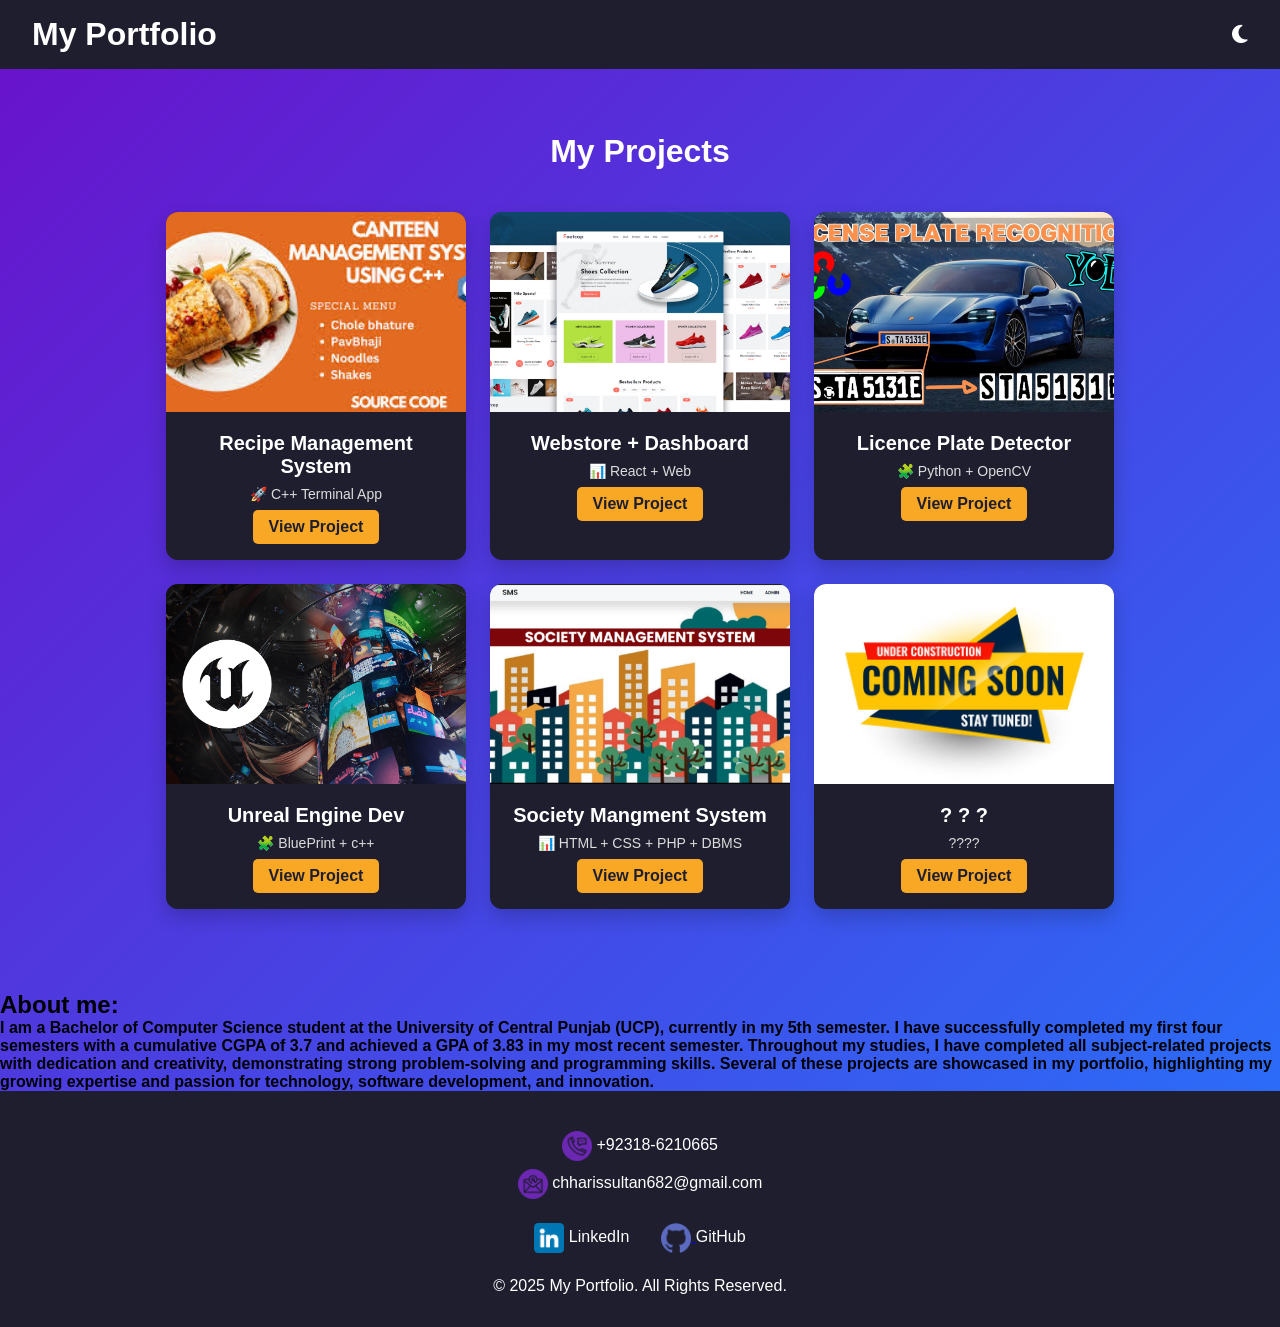
<file: project.html>
<!DOCTYPE html>
<html lang="en">

<head>
    <meta charset="UTF-8">
    <meta name="viewport" content="width=device-width, initial-scale=1.0">
    <title>My Portfolio</title>
    <link rel="stylesheet" href="style.css">
    <!-- Font Awesome for Icons -->
    <link rel="stylesheet" href="https://cdnjs.cloudflare.com/ajax/libs/font-awesome/6.5.0/css/all.min.css">
</head>

<body>
    <header>
        <h1>My Portfolio</h1>
        <button class="toggle-btn" onclick="toggleTheme()">
            <i id="theme-icon" class="fa-solid fa-moon"></i> <!-- Default Icon -->
        </button>
    </header>
<!-- Profile Card -->
    <!-- <div class="container">
        
        <div class="card profile">
            <img src="profile pic.png" alt="My Image">
            <div>
                <h2>Haris Sultan</h2>
                <p>Working Time: <strong>2 year Experience</strong></p>
                <p>Projects Completed: <strong>8+</strong></p>
            </div>
        </div> -->


        <!-- Projects Flip Card -->
        <div class="projects-section">
            <h2>My Projects</h2>
            <br>
            <div class="projects-container">
                <!-- Single Project Card -->
                <div class="project-card">
                    <img src="recipe.jpg" alt="Project 1">
                    <div class="project-info">
                        <h3>Recipe Management System</h3>
                        <p>🚀 C++ Terminal App</p>
                        <a href="https://github.com/HarisSultan01/C-Projects" class="btn">View Project</a>
                    </div>
                </div>

                <div class="project-card">
                    <img src="webstore.jpg" alt="Project 2">
                    <div class="project-info">
                        <h3>Webstore + Dashboard</h3>
                        <p>📊 React + Web</p>
                        <a href="https://github.com/HarisSultan01/Projects" class="btn">View Project</a>
                    </div>
                </div>

                <div class="project-card">
                    <img src="licence_plate.jpg" alt="Project 3">
                    <div class="project-info">
                        <h3>Licence Plate Detector</h3>
                        <p>🧩 Python + OpenCV</p>
                        <a href="https://github.com/HarisSultan01/Licence-plate-detection" class="btn">View Project</a>
                    </div>
                </div>
                <div class="project-card">
                    <img src="Game_dev_unreal_Engine.png" alt="Project 3">
                    <div class="project-info">
                        <h3>Unreal Engine Dev</h3>
                        <p>🧩 BluePrint + c++ </p>
                        <a href="https://github.com/HarisSultan01/Unreal-Engine-Game-Dev" class="btn">View Project</a>
                    </div>
                </div>
                <div class="project-card">
                    <img src="society mangment system.png" alt="Project 3">
                    <div class="project-info">
                        <h3>Society Mangment System</h3>
                        <p>📊 HTML + CSS + PHP + DBMS </p>
                        <a href="https://github.com/HarisSultan01/Licence-plate-detection" class="btn">View Project</a>
                    </div>
                </div>
                <div class="project-card">
                    <img src="underconstruction.jpg" alt="Project 3">
                    <div class="project-info">
                        <h3>? ? ? </h3>
                        <p>????</p>
                        <a href="project.html" class="btn">View Project</a>
                    </div>
                </div>

            </div>



            <br>

        </div>
        <div class="profile-detail">
            <h2>About me:</h2>
            <strong>
                <p>I am a Bachelor of Computer Science student at the University of Central Punjab (UCP), currently in
                    my 5th
                    semester. I
                    have successfully completed my first four semesters with a cumulative CGPA of 3.7 and achieved a GPA
                    of 3.83
                    in my
                    most recent semester. Throughout my studies, I have completed all subject-related projects with
                    dedication and
                    creativity, demonstrating strong problem-solving and programming skills. Several of these projects
                    are
                    showcased in my portfolio, highlighting my growing expertise and passion for technology, software
                    development,
                    and
                    innovation.
                </p>
            </strong>
        </div>
    </div>

    <footer>
        <div class="footer-main">
            <div class="item">
                <img src="phone.png" class="icon" alt="">
                <span>+92318-6210665</span>
            </div>

            <div class="item">
                <img src="email.png" class="icon" alt="">
                <span>chharissultan682@gmail.com</span>
            </div>

            <div class="social">
                <div class="item">
                    <a href="https://github.com/HarisSultan01">
                        <img src="linkedin.png" class="icon" alt=""></a>
                    <span>LinkedIn</span>
                </div>

                <div class="item">
                    <a href="https://github.com/HarisSultan01">
                        <img src="github.png" class="icon" alt="">
                    </a>
                    <span>GitHub</span>
                </div>
            </div>

            <p class="copy">© 2025 My Portfolio. All Rights Reserved.</p>
    </footer>


    <script src="script.js"></script>
</body>

</html>
</file>
<file: style.css>
/* Reset & base */
* {
  margin: 0;
  padding: 0;
  box-sizing: border-box;
}
body {
  background: linear-gradient(135deg, #6a11cb, #2575fc);
  min-height: 100vh; /* instead of height */
  margin: 0;
  font-family: Arial, sans-serif;
}
/* body {
  font-family: 'Poppins', sans-serif;
  background-color: #f4f4f4;
  color: #333;
  scroll-behavior: smooth;
} */

header {
  display: flex;
  justify-content: space-between;
  align-items: center;
  padding: 1rem 2rem;
  background-color: #1e1e2f;
  color: white;
  position: sticky;
  top: 0;
  z-index: 1000;
}

.toggle-btn {
  background: none;
  border: none;
  color: white;
  cursor: pointer;
  font-size: 1.3rem;
}

.container {
  max-width: 1200px;
  margin: 2rem auto;
  display: flex;
  flex-wrap: wrap;
  gap: 2rem;
  justify-content: center;
}

/* Card Styles */
.card {
  background-color: white;
  padding: 1.5rem;
  border-radius: 12px;
  box-shadow: 0 8px 25px rgba(0, 0, 0, 0.1);
  flex: 1 1 300px;
  min-width: 280px;
  transition: transform 0.3s ease, box-shadow 0.3s ease;
}

.card:hover {
  transform: translateY(-5px);
  box-shadow: 0 12px 30px rgba(0, 0, 0, 0.2);
}

/* Profile Card */
.profile {
  background: rgba(11, 151, 182, 0.304);
  backdrop-filter: blur(15px);
  border-radius: 20px;
  padding: 3rem 2rem 2rem 2rem; /* Increased top padding */
  text-align: center;
  max-width: 800px; /* Slightly larger card */
  margin: 2rem auto;
  box-shadow: 0 10px 25px rgba(0, 0, 0, 0.3);
  transition: transform 0.3s ease, box-shadow 0.3s ease;
}


.profile:hover {
  transform: translateY(-10px);
  box-shadow: 0 15px 35px rgba(0, 0, 0, 0.4);
}

.profile img {
  width: 160px; /* Increased from 150px */
  height: 180px; /* Increased from 150px */
  border-radius: 50%;
  border: 2px solid #fff;
  object-fit: cover;
  margin-bottom: 1rem;
}

.profile h2 {
  font-size: 32px;
  margin-bottom: 0.5rem;
  color: #fff;
}

.profile p {
  font-size: 22px;
  margin: 0.3rem 0;
  color: #f0f0f0;
}

/* Projects Section Upgrade */
.projects-section {
  max-width: 1200px;
  margin: 2rem auto;
  text-align: center;
}

.projects-section h2 {
  font-size: 32px;
  color: #fff;
  margin-bottom: 1.5rem;
}

.projects-container {
  display: flex;
  flex-wrap: wrap;
  justify-content: center;
  gap: 1.5rem;
}

.project-card {
  background: rgba(255,255,255,0.1);
  backdrop-filter: blur(10px);
  width: 260px;
  border-radius: 15px;
  overflow: hidden;
  box-shadow: 0 8px 25px rgba(0,0,0,0.3);
  transition: transform 0.3s, box-shadow 0.3s;
  cursor: pointer;
}

.project-card img {
  width: 100%;
  height: 160px;
  object-fit: cover;
}

.project-info {
  padding: 1rem;
  color: #fff;
}

.project-info h3 {
  font-size: 20px;
  margin-bottom: 0.5rem;
}

.project-info p {
  font-size: 14px;
  color: #ddd;
}

.project-card:hover {
  transform: translateY(-8px);
  box-shadow: 0 15px 35px rgba(0,0,0,0.5);
}

.project-card:hover .project-info h3,
.project-card:hover .project-info p {
  color: #ffd700; /* golden highlight */
}

/* Responsive Adjustments */
@media(max-width: 768px) {
  .profile {
    width: 90%;
  }

  .project-card {
    width: 90%;
  }
}
.projects-section {
  padding: 2rem;
  text-align: center;
}

.projects-container {
  display: flex;
  gap: 1.5rem;
  flex-wrap: wrap;
  justify-content: center;
}

.project-card {
  background-color: #1e1e2f;
  color: white;
  width: 300px;
  border-radius: 12px;
  overflow: hidden;
  box-shadow: 0 8px 20px rgba(0, 0, 0, 0.2);
  transition: transform 0.3s, box-shadow 0.3s;
}

.project-card img {
  width: 100%;
  height: 200px;
  object-fit: cover;
}

.project-info {
  padding: 1rem;
  transition: color 0.3s;
}

.project-card:hover {
  transform: translateY(-5px);
  box-shadow: 0 12px 30px rgba(0, 0, 0, 0.3);
}

.project-card:hover .project-info h3,
.project-card:hover .project-info p {
  color: yellow;
}

.btn {
  display: inline-block;
  margin-top: 0.5rem;
  padding: 0.5rem 1rem;
  background-color: #f9a825;
  color: #1e1e2f;
  border-radius: 5px;
  text-decoration: none;
  font-weight: bold;
  transition: background 0.3s;
}

.btn:hover {
  background-color: #ffc107;
}

.show-more {
  margin-top: 1.5rem;
}

@media (max-width: 992px) {
  .projects-container {
    justify-content: center;
    gap: 1rem;
  }
}

@media (max-width: 768px) {
  .project-card {
    width: 90%;
  }
}

/* Flip Card */
.flip-card {
  perspective: 1000px;
}

.flip-card-inner {
  position: relative;
  width: 100%;
  min-height: 200px;
  transition: transform 0.6s;
  transform-style: preserve-3d;
}

.flip-card:hover .flip-card-inner {
  transform: rotateY(180deg);
}

.flip-card-front,
.flip-card-back {
  position: absolute;
  width: 100%;
  min-height: 200px;
  backface-visibility: hidden;
  display: flex;
  flex-direction: column;
  align-items: center;
  justify-content: center;
  border-radius: 12px;
  padding: 1rem;
}

.flip-card-front {
  background-color: #1e1e2f;
  color: white;
}

.flip-card-back {
  background-color: #f0f0f0;
  transform: rotateY(180deg);
}

.card.skills {
  width: 100%;
  max-width: 600px;
  margin: auto;
  padding: 20px;
  background: #fff;
  border-radius: 10px;
}

.skill {
  margin-bottom: 15px;
}

.skill p {
  display: flex;
  justify-content: space-between;
  margin: 0 0 5px 0;
  font-weight: bold;
}

.skill-bar {
  width: 100%;
  height: 25px;
  background: #e0e0e0;
  border-radius: 25px;
  overflow: hidden;
}

.skill-bar .fill {
  height: 100%;
  width: 0;
  background: #4caf50;
  border-radius: 25px;
  transition: width 1s ease-in-out;
}

/* Footer */
footer {
  background-color: #1e1e2f;
  color: white;
  padding: 2rem;
  text-align: center;
}

footer .item {
  margin: 0.5rem 0;
}

footer .social {
  display: flex;
  justify-content: center;
  gap: 2rem;
  margin: 1rem 0;
}

footer .icon {
  width: 30px;
  vertical-align: middle;
}

/* Responsive */
@media(max-width: 768px) {
  .container {
    flex-direction: column;
    gap: 1.5rem;
  }

  header {
    flex-direction: column;
    gap: 1rem;
  }
}

.contact-section {
  width: 100%;
  max-width: 500px;
  height: 100%;
  margin: 40px auto;
  padding: 20px;
  background: #f5f5f5;
  border-radius: 10px;
}
.contact-section h2 {
  text-align: center;
  margin-bottom: 20px;
}
.contact-section label {
  display: block;
  margin-top: 10px;
}
.contact-section input,
.contact-section textarea {
  width: 100%;
  padding: 8px;
  margin-top: 5px;
  border-radius: 5px;
  border: 1px solid #ccc;
}
.contact-section button {
  margin-top: 15px;
  padding: 10px 20px;
  background-color: #2575fc;
  color: #fff;
  border: none;
  border-radius: 5px;
  cursor: pointer;
}
.contact-section button:hover {
  background-color: #6a11cb;
}
#statusMessage {
  margin-top: 10px;
  text-align: center;
}
/* Popup Styling */
.popup {
  display: none; /* Hidden by default */
  position: fixed;
  z-index: 999;
  left: 0;
  top: 0;
  width: 100%;
  height: 100%;
  overflow: auto;
  background-color: rgba(0,0,0,0.5); /* semi-transparent background */
}

.popup-content {
  background-color: #fff;
  margin: 15% auto;
  padding: 20px;
  border-radius: 10px;
  width: 90%;
  max-width: 400px;
  text-align: center;
  box-shadow: 0 5px 20px rgba(0,0,0,0.3);
}

.popup-close {
  color: #aaa;
  float: right;
  font-size: 24px;
  font-weight: bold;
  cursor: pointer;
}

.popup-close:hover {
  color: #000;
}
</file>
